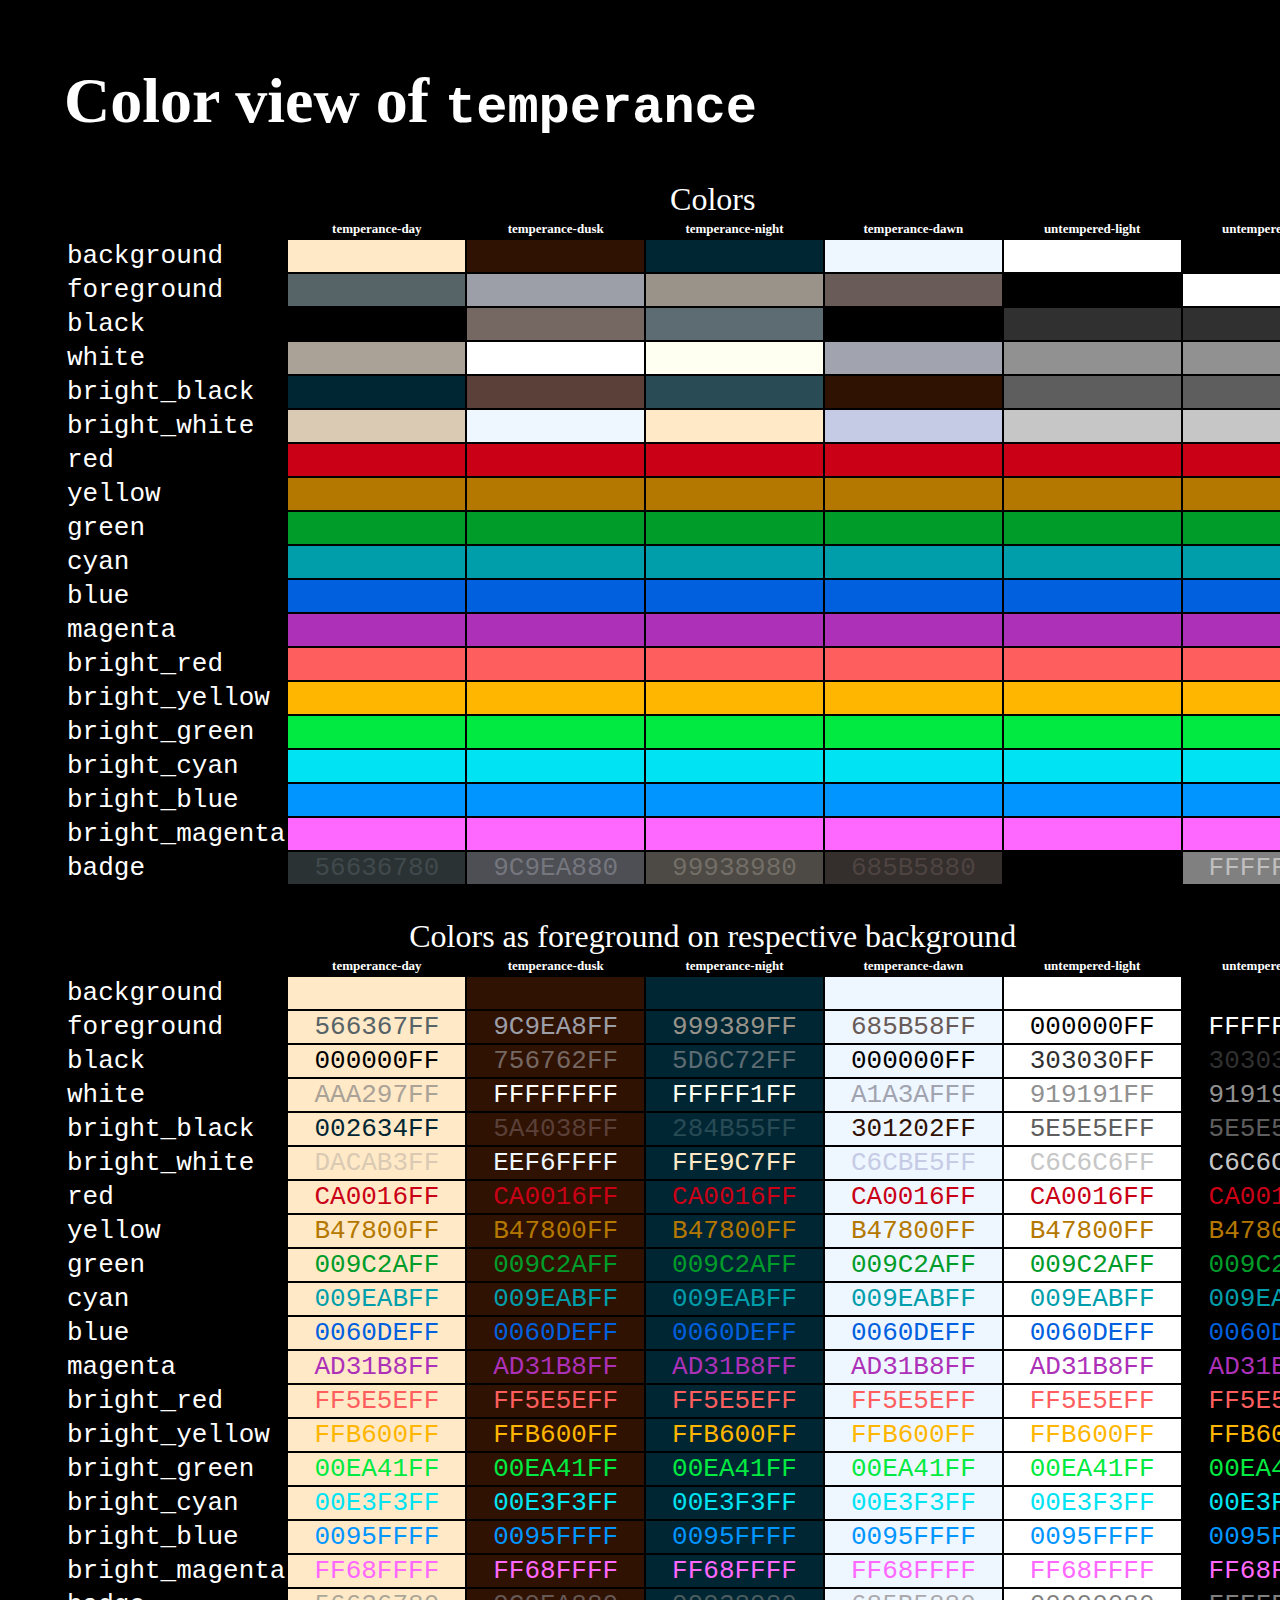
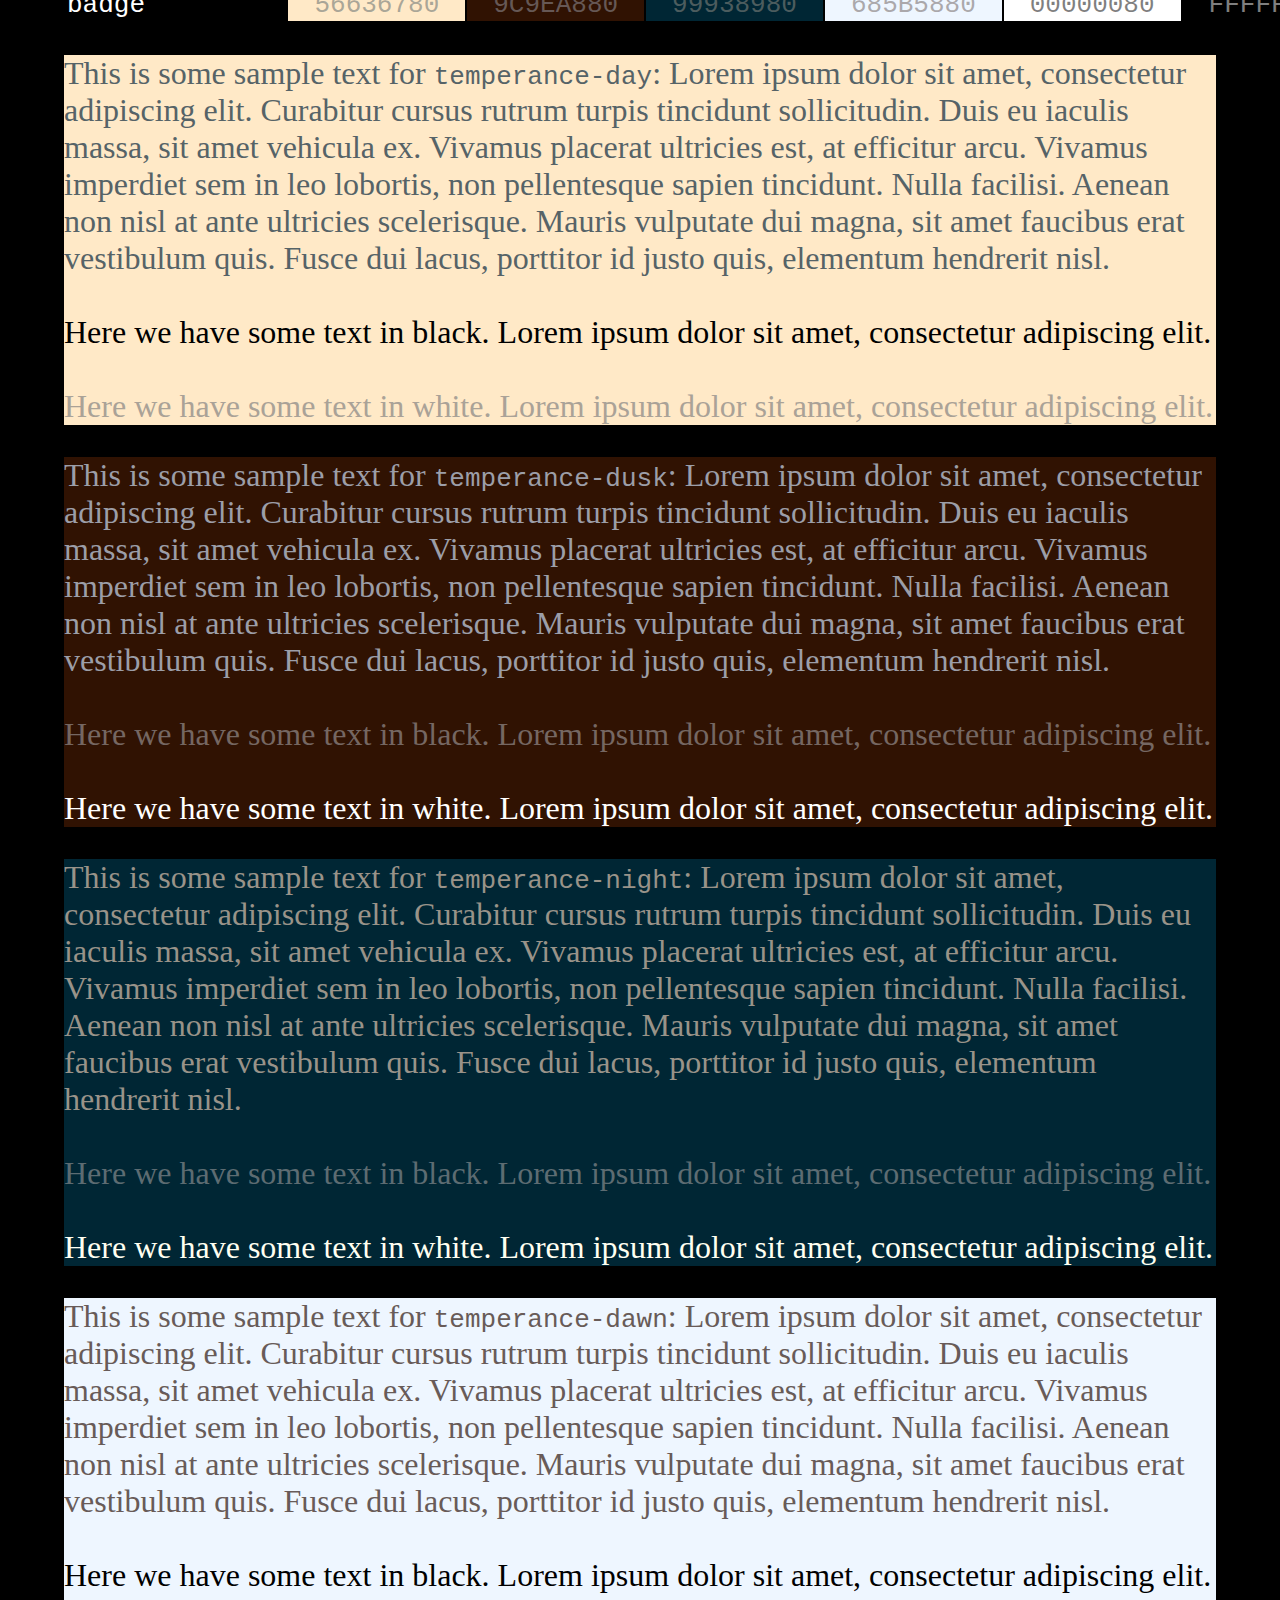
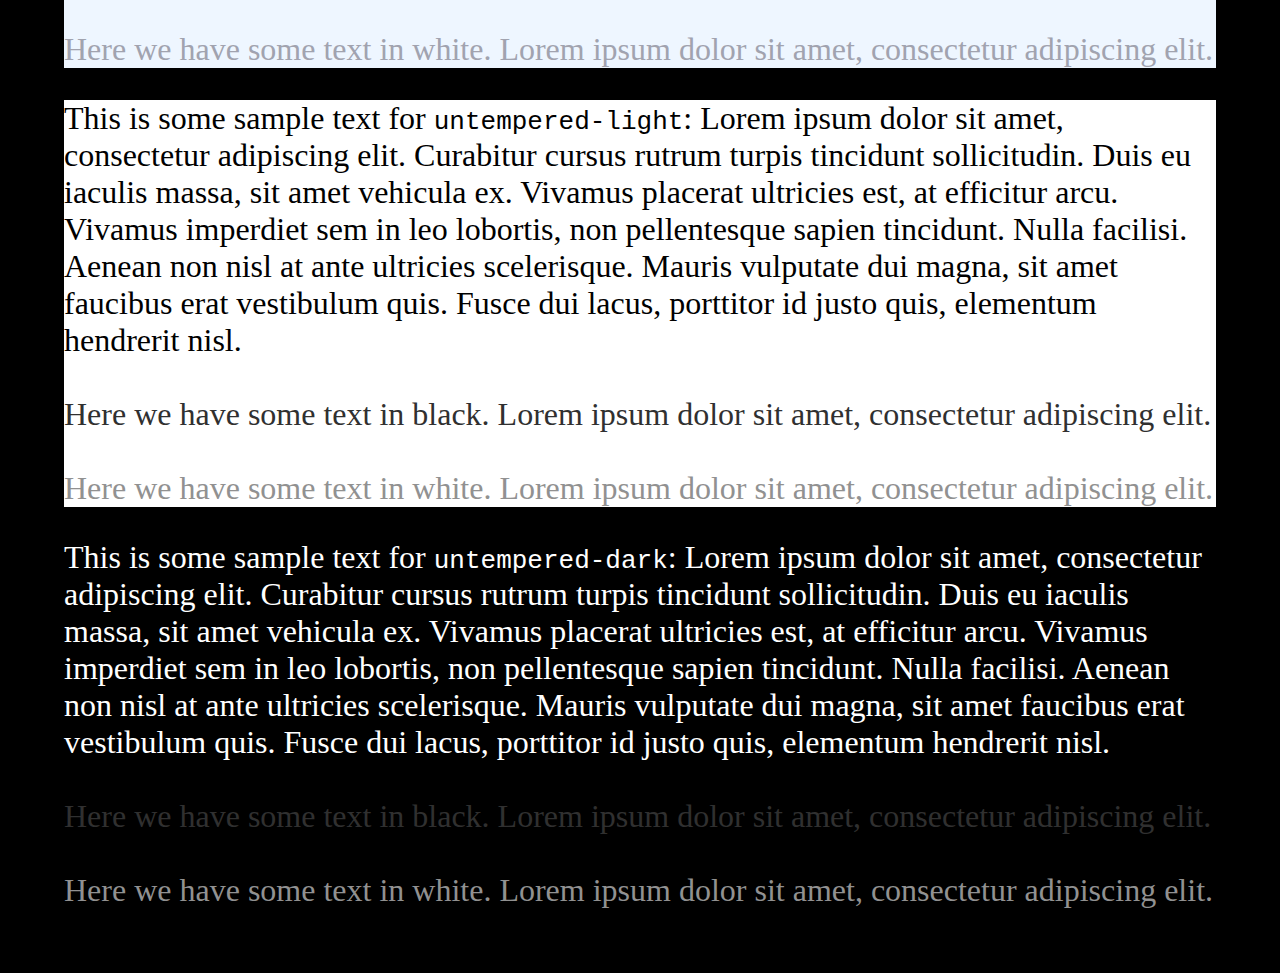
<file: temperance/html-preview.html>
<!DOCTYPE html>
<html>
<body style="color:#FFFFFFFF; background-color:#000000FF; font-size:2em; margin:2em">

<h1>Color view of <span style="font-family:monospace">temperance</span></h1>
<p>
  <table>
  <caption>Colors</caption>
    <tr>
      <th scope="col"></th>
      <th scope="col" style=font-size:small>temperance-day</th>
      <th scope="col" style=font-size:small>temperance-dusk</th>
      <th scope="col" style=font-size:small>temperance-night</th>
      <th scope="col" style=font-size:small>temperance-dawn</th>
      <th scope="col" style=font-size:small>untempered-light</th>
      <th scope="col" style=font-size:small>untempered-dark</th>
    
    </tr>
    <tr>
      <td style="font-family:monospace">background</td>
      <td style="font-family:monospace; background-color:#FFE9C7FF; color:#FFE9C7FF; padding-left:1em; padding-right:1em">FFE9C7FF</td>
      <td style="font-family:monospace; background-color:#301202FF; color:#301202FF; padding-left:1em; padding-right:1em">301202FF</td>
      <td style="font-family:monospace; background-color:#002634FF; color:#002634FF; padding-left:1em; padding-right:1em">002634FF</td>
      <td style="font-family:monospace; background-color:#EEF6FFFF; color:#EEF6FFFF; padding-left:1em; padding-right:1em">EEF6FFFF</td>
      <td style="font-family:monospace; background-color:#FFFFFFFF; color:#FFFFFFFF; padding-left:1em; padding-right:1em">FFFFFFFF</td>
      <td style="font-family:monospace; background-color:#000000FF; color:#000000FF; padding-left:1em; padding-right:1em">000000FF</td>
    
    </tr>
    <tr>
      <td style="font-family:monospace">foreground</td>
      <td style="font-family:monospace; background-color:#566367FF; color:#566367FF; padding-left:1em; padding-right:1em">566367FF</td>
      <td style="font-family:monospace; background-color:#9C9EA8FF; color:#9C9EA8FF; padding-left:1em; padding-right:1em">9C9EA8FF</td>
      <td style="font-family:monospace; background-color:#999389FF; color:#999389FF; padding-left:1em; padding-right:1em">999389FF</td>
      <td style="font-family:monospace; background-color:#685B58FF; color:#685B58FF; padding-left:1em; padding-right:1em">685B58FF</td>
      <td style="font-family:monospace; background-color:#000000FF; color:#000000FF; padding-left:1em; padding-right:1em">000000FF</td>
      <td style="font-family:monospace; background-color:#FFFFFFFF; color:#FFFFFFFF; padding-left:1em; padding-right:1em">FFFFFFFF</td>
    
    </tr>
    <tr>
      <td style="font-family:monospace">black</td>
      <td style="font-family:monospace; background-color:#000000FF; color:#000000FF; padding-left:1em; padding-right:1em">000000FF</td>
      <td style="font-family:monospace; background-color:#756762FF; color:#756762FF; padding-left:1em; padding-right:1em">756762FF</td>
      <td style="font-family:monospace; background-color:#5D6C72FF; color:#5D6C72FF; padding-left:1em; padding-right:1em">5D6C72FF</td>
      <td style="font-family:monospace; background-color:#000000FF; color:#000000FF; padding-left:1em; padding-right:1em">000000FF</td>
      <td style="font-family:monospace; background-color:#303030FF; color:#303030FF; padding-left:1em; padding-right:1em">303030FF</td>
      <td style="font-family:monospace; background-color:#303030FF; color:#303030FF; padding-left:1em; padding-right:1em">303030FF</td>
    
    </tr>
    <tr>
      <td style="font-family:monospace">white</td>
      <td style="font-family:monospace; background-color:#AAA297FF; color:#AAA297FF; padding-left:1em; padding-right:1em">AAA297FF</td>
      <td style="font-family:monospace; background-color:#FFFFFFFF; color:#FFFFFFFF; padding-left:1em; padding-right:1em">FFFFFFFF</td>
      <td style="font-family:monospace; background-color:#FFFFF1FF; color:#FFFFF1FF; padding-left:1em; padding-right:1em">FFFFF1FF</td>
      <td style="font-family:monospace; background-color:#A1A3AFFF; color:#A1A3AFFF; padding-left:1em; padding-right:1em">A1A3AFFF</td>
      <td style="font-family:monospace; background-color:#919191FF; color:#919191FF; padding-left:1em; padding-right:1em">919191FF</td>
      <td style="font-family:monospace; background-color:#919191FF; color:#919191FF; padding-left:1em; padding-right:1em">919191FF</td>
    
    </tr>
    <tr>
      <td style="font-family:monospace">bright_black</td>
      <td style="font-family:monospace; background-color:#002634FF; color:#002634FF; padding-left:1em; padding-right:1em">002634FF</td>
      <td style="font-family:monospace; background-color:#5A4038FF; color:#5A4038FF; padding-left:1em; padding-right:1em">5A4038FF</td>
      <td style="font-family:monospace; background-color:#284B55FF; color:#284B55FF; padding-left:1em; padding-right:1em">284B55FF</td>
      <td style="font-family:monospace; background-color:#301202FF; color:#301202FF; padding-left:1em; padding-right:1em">301202FF</td>
      <td style="font-family:monospace; background-color:#5E5E5EFF; color:#5E5E5EFF; padding-left:1em; padding-right:1em">5E5E5EFF</td>
      <td style="font-family:monospace; background-color:#5E5E5EFF; color:#5E5E5EFF; padding-left:1em; padding-right:1em">5E5E5EFF</td>
    
    </tr>
    <tr>
      <td style="font-family:monospace">bright_white</td>
      <td style="font-family:monospace; background-color:#DACAB3FF; color:#DACAB3FF; padding-left:1em; padding-right:1em">DACAB3FF</td>
      <td style="font-family:monospace; background-color:#EEF6FFFF; color:#EEF6FFFF; padding-left:1em; padding-right:1em">EEF6FFFF</td>
      <td style="font-family:monospace; background-color:#FFE9C7FF; color:#FFE9C7FF; padding-left:1em; padding-right:1em">FFE9C7FF</td>
      <td style="font-family:monospace; background-color:#C6CBE5FF; color:#C6CBE5FF; padding-left:1em; padding-right:1em">C6CBE5FF</td>
      <td style="font-family:monospace; background-color:#C6C6C6FF; color:#C6C6C6FF; padding-left:1em; padding-right:1em">C6C6C6FF</td>
      <td style="font-family:monospace; background-color:#C6C6C6FF; color:#C6C6C6FF; padding-left:1em; padding-right:1em">C6C6C6FF</td>
    
    </tr>
    <tr>
      <td style="font-family:monospace">red</td>
      <td style="font-family:monospace; background-color:#CA0016FF; color:#CA0016FF; padding-left:1em; padding-right:1em">CA0016FF</td>
      <td style="font-family:monospace; background-color:#CA0016FF; color:#CA0016FF; padding-left:1em; padding-right:1em">CA0016FF</td>
      <td style="font-family:monospace; background-color:#CA0016FF; color:#CA0016FF; padding-left:1em; padding-right:1em">CA0016FF</td>
      <td style="font-family:monospace; background-color:#CA0016FF; color:#CA0016FF; padding-left:1em; padding-right:1em">CA0016FF</td>
      <td style="font-family:monospace; background-color:#CA0016FF; color:#CA0016FF; padding-left:1em; padding-right:1em">CA0016FF</td>
      <td style="font-family:monospace; background-color:#CA0016FF; color:#CA0016FF; padding-left:1em; padding-right:1em">CA0016FF</td>
    
    </tr>
    <tr>
      <td style="font-family:monospace">yellow</td>
      <td style="font-family:monospace; background-color:#B47800FF; color:#B47800FF; padding-left:1em; padding-right:1em">B47800FF</td>
      <td style="font-family:monospace; background-color:#B47800FF; color:#B47800FF; padding-left:1em; padding-right:1em">B47800FF</td>
      <td style="font-family:monospace; background-color:#B47800FF; color:#B47800FF; padding-left:1em; padding-right:1em">B47800FF</td>
      <td style="font-family:monospace; background-color:#B47800FF; color:#B47800FF; padding-left:1em; padding-right:1em">B47800FF</td>
      <td style="font-family:monospace; background-color:#B47800FF; color:#B47800FF; padding-left:1em; padding-right:1em">B47800FF</td>
      <td style="font-family:monospace; background-color:#B47800FF; color:#B47800FF; padding-left:1em; padding-right:1em">B47800FF</td>
    
    </tr>
    <tr>
      <td style="font-family:monospace">green</td>
      <td style="font-family:monospace; background-color:#009C2AFF; color:#009C2AFF; padding-left:1em; padding-right:1em">009C2AFF</td>
      <td style="font-family:monospace; background-color:#009C2AFF; color:#009C2AFF; padding-left:1em; padding-right:1em">009C2AFF</td>
      <td style="font-family:monospace; background-color:#009C2AFF; color:#009C2AFF; padding-left:1em; padding-right:1em">009C2AFF</td>
      <td style="font-family:monospace; background-color:#009C2AFF; color:#009C2AFF; padding-left:1em; padding-right:1em">009C2AFF</td>
      <td style="font-family:monospace; background-color:#009C2AFF; color:#009C2AFF; padding-left:1em; padding-right:1em">009C2AFF</td>
      <td style="font-family:monospace; background-color:#009C2AFF; color:#009C2AFF; padding-left:1em; padding-right:1em">009C2AFF</td>
    
    </tr>
    <tr>
      <td style="font-family:monospace">cyan</td>
      <td style="font-family:monospace; background-color:#009EABFF; color:#009EABFF; padding-left:1em; padding-right:1em">009EABFF</td>
      <td style="font-family:monospace; background-color:#009EABFF; color:#009EABFF; padding-left:1em; padding-right:1em">009EABFF</td>
      <td style="font-family:monospace; background-color:#009EABFF; color:#009EABFF; padding-left:1em; padding-right:1em">009EABFF</td>
      <td style="font-family:monospace; background-color:#009EABFF; color:#009EABFF; padding-left:1em; padding-right:1em">009EABFF</td>
      <td style="font-family:monospace; background-color:#009EABFF; color:#009EABFF; padding-left:1em; padding-right:1em">009EABFF</td>
      <td style="font-family:monospace; background-color:#009EABFF; color:#009EABFF; padding-left:1em; padding-right:1em">009EABFF</td>
    
    </tr>
    <tr>
      <td style="font-family:monospace">blue</td>
      <td style="font-family:monospace; background-color:#0060DEFF; color:#0060DEFF; padding-left:1em; padding-right:1em">0060DEFF</td>
      <td style="font-family:monospace; background-color:#0060DEFF; color:#0060DEFF; padding-left:1em; padding-right:1em">0060DEFF</td>
      <td style="font-family:monospace; background-color:#0060DEFF; color:#0060DEFF; padding-left:1em; padding-right:1em">0060DEFF</td>
      <td style="font-family:monospace; background-color:#0060DEFF; color:#0060DEFF; padding-left:1em; padding-right:1em">0060DEFF</td>
      <td style="font-family:monospace; background-color:#0060DEFF; color:#0060DEFF; padding-left:1em; padding-right:1em">0060DEFF</td>
      <td style="font-family:monospace; background-color:#0060DEFF; color:#0060DEFF; padding-left:1em; padding-right:1em">0060DEFF</td>
    
    </tr>
    <tr>
      <td style="font-family:monospace">magenta</td>
      <td style="font-family:monospace; background-color:#AD31B8FF; color:#AD31B8FF; padding-left:1em; padding-right:1em">AD31B8FF</td>
      <td style="font-family:monospace; background-color:#AD31B8FF; color:#AD31B8FF; padding-left:1em; padding-right:1em">AD31B8FF</td>
      <td style="font-family:monospace; background-color:#AD31B8FF; color:#AD31B8FF; padding-left:1em; padding-right:1em">AD31B8FF</td>
      <td style="font-family:monospace; background-color:#AD31B8FF; color:#AD31B8FF; padding-left:1em; padding-right:1em">AD31B8FF</td>
      <td style="font-family:monospace; background-color:#AD31B8FF; color:#AD31B8FF; padding-left:1em; padding-right:1em">AD31B8FF</td>
      <td style="font-family:monospace; background-color:#AD31B8FF; color:#AD31B8FF; padding-left:1em; padding-right:1em">AD31B8FF</td>
    
    </tr>
    <tr>
      <td style="font-family:monospace">bright_red</td>
      <td style="font-family:monospace; background-color:#FF5E5EFF; color:#FF5E5EFF; padding-left:1em; padding-right:1em">FF5E5EFF</td>
      <td style="font-family:monospace; background-color:#FF5E5EFF; color:#FF5E5EFF; padding-left:1em; padding-right:1em">FF5E5EFF</td>
      <td style="font-family:monospace; background-color:#FF5E5EFF; color:#FF5E5EFF; padding-left:1em; padding-right:1em">FF5E5EFF</td>
      <td style="font-family:monospace; background-color:#FF5E5EFF; color:#FF5E5EFF; padding-left:1em; padding-right:1em">FF5E5EFF</td>
      <td style="font-family:monospace; background-color:#FF5E5EFF; color:#FF5E5EFF; padding-left:1em; padding-right:1em">FF5E5EFF</td>
      <td style="font-family:monospace; background-color:#FF5E5EFF; color:#FF5E5EFF; padding-left:1em; padding-right:1em">FF5E5EFF</td>
    
    </tr>
    <tr>
      <td style="font-family:monospace">bright_yellow</td>
      <td style="font-family:monospace; background-color:#FFB600FF; color:#FFB600FF; padding-left:1em; padding-right:1em">FFB600FF</td>
      <td style="font-family:monospace; background-color:#FFB600FF; color:#FFB600FF; padding-left:1em; padding-right:1em">FFB600FF</td>
      <td style="font-family:monospace; background-color:#FFB600FF; color:#FFB600FF; padding-left:1em; padding-right:1em">FFB600FF</td>
      <td style="font-family:monospace; background-color:#FFB600FF; color:#FFB600FF; padding-left:1em; padding-right:1em">FFB600FF</td>
      <td style="font-family:monospace; background-color:#FFB600FF; color:#FFB600FF; padding-left:1em; padding-right:1em">FFB600FF</td>
      <td style="font-family:monospace; background-color:#FFB600FF; color:#FFB600FF; padding-left:1em; padding-right:1em">FFB600FF</td>
    
    </tr>
    <tr>
      <td style="font-family:monospace">bright_green</td>
      <td style="font-family:monospace; background-color:#00EA41FF; color:#00EA41FF; padding-left:1em; padding-right:1em">00EA41FF</td>
      <td style="font-family:monospace; background-color:#00EA41FF; color:#00EA41FF; padding-left:1em; padding-right:1em">00EA41FF</td>
      <td style="font-family:monospace; background-color:#00EA41FF; color:#00EA41FF; padding-left:1em; padding-right:1em">00EA41FF</td>
      <td style="font-family:monospace; background-color:#00EA41FF; color:#00EA41FF; padding-left:1em; padding-right:1em">00EA41FF</td>
      <td style="font-family:monospace; background-color:#00EA41FF; color:#00EA41FF; padding-left:1em; padding-right:1em">00EA41FF</td>
      <td style="font-family:monospace; background-color:#00EA41FF; color:#00EA41FF; padding-left:1em; padding-right:1em">00EA41FF</td>
    
    </tr>
    <tr>
      <td style="font-family:monospace">bright_cyan</td>
      <td style="font-family:monospace; background-color:#00E3F3FF; color:#00E3F3FF; padding-left:1em; padding-right:1em">00E3F3FF</td>
      <td style="font-family:monospace; background-color:#00E3F3FF; color:#00E3F3FF; padding-left:1em; padding-right:1em">00E3F3FF</td>
      <td style="font-family:monospace; background-color:#00E3F3FF; color:#00E3F3FF; padding-left:1em; padding-right:1em">00E3F3FF</td>
      <td style="font-family:monospace; background-color:#00E3F3FF; color:#00E3F3FF; padding-left:1em; padding-right:1em">00E3F3FF</td>
      <td style="font-family:monospace; background-color:#00E3F3FF; color:#00E3F3FF; padding-left:1em; padding-right:1em">00E3F3FF</td>
      <td style="font-family:monospace; background-color:#00E3F3FF; color:#00E3F3FF; padding-left:1em; padding-right:1em">00E3F3FF</td>
    
    </tr>
    <tr>
      <td style="font-family:monospace">bright_blue</td>
      <td style="font-family:monospace; background-color:#0095FFFF; color:#0095FFFF; padding-left:1em; padding-right:1em">0095FFFF</td>
      <td style="font-family:monospace; background-color:#0095FFFF; color:#0095FFFF; padding-left:1em; padding-right:1em">0095FFFF</td>
      <td style="font-family:monospace; background-color:#0095FFFF; color:#0095FFFF; padding-left:1em; padding-right:1em">0095FFFF</td>
      <td style="font-family:monospace; background-color:#0095FFFF; color:#0095FFFF; padding-left:1em; padding-right:1em">0095FFFF</td>
      <td style="font-family:monospace; background-color:#0095FFFF; color:#0095FFFF; padding-left:1em; padding-right:1em">0095FFFF</td>
      <td style="font-family:monospace; background-color:#0095FFFF; color:#0095FFFF; padding-left:1em; padding-right:1em">0095FFFF</td>
    
    </tr>
    <tr>
      <td style="font-family:monospace">bright_magenta</td>
      <td style="font-family:monospace; background-color:#FF68FFFF; color:#FF68FFFF; padding-left:1em; padding-right:1em">FF68FFFF</td>
      <td style="font-family:monospace; background-color:#FF68FFFF; color:#FF68FFFF; padding-left:1em; padding-right:1em">FF68FFFF</td>
      <td style="font-family:monospace; background-color:#FF68FFFF; color:#FF68FFFF; padding-left:1em; padding-right:1em">FF68FFFF</td>
      <td style="font-family:monospace; background-color:#FF68FFFF; color:#FF68FFFF; padding-left:1em; padding-right:1em">FF68FFFF</td>
      <td style="font-family:monospace; background-color:#FF68FFFF; color:#FF68FFFF; padding-left:1em; padding-right:1em">FF68FFFF</td>
      <td style="font-family:monospace; background-color:#FF68FFFF; color:#FF68FFFF; padding-left:1em; padding-right:1em">FF68FFFF</td>
    
    </tr>
    <tr>
      <td style="font-family:monospace">badge</td>
      <td style="font-family:monospace; background-color:#56636780; color:#56636780; padding-left:1em; padding-right:1em">56636780</td>
      <td style="font-family:monospace; background-color:#9C9EA880; color:#9C9EA880; padding-left:1em; padding-right:1em">9C9EA880</td>
      <td style="font-family:monospace; background-color:#99938980; color:#99938980; padding-left:1em; padding-right:1em">99938980</td>
      <td style="font-family:monospace; background-color:#685B5880; color:#685B5880; padding-left:1em; padding-right:1em">685B5880</td>
      <td style="font-family:monospace; background-color:#00000080; color:#00000080; padding-left:1em; padding-right:1em">00000080</td>
      <td style="font-family:monospace; background-color:#FFFFFF80; color:#FFFFFF80; padding-left:1em; padding-right:1em">FFFFFF80</td>
    
    </tr>
  
  </table>

</p>
<p>
  <table>
  <caption>Colors as foreground on respective background</caption>
    <tr>
      <th scope="col"></th>
      <th scope="col" style=font-size:small>temperance-day</th>
      <th scope="col" style=font-size:small>temperance-dusk</th>
      <th scope="col" style=font-size:small>temperance-night</th>
      <th scope="col" style=font-size:small>temperance-dawn</th>
      <th scope="col" style=font-size:small>untempered-light</th>
      <th scope="col" style=font-size:small>untempered-dark</th>
    
    </tr>
    <tr>
      <td style="font-family:monospace">background</td>
      <td style="font-family:monospace; background-color:#FFE9C7FF; color:#FFE9C7FF; padding-left:1em; padding-right:1em">FFE9C7FF</td>
      <td style="font-family:monospace; background-color:#301202FF; color:#301202FF; padding-left:1em; padding-right:1em">301202FF</td>
      <td style="font-family:monospace; background-color:#002634FF; color:#002634FF; padding-left:1em; padding-right:1em">002634FF</td>
      <td style="font-family:monospace; background-color:#EEF6FFFF; color:#EEF6FFFF; padding-left:1em; padding-right:1em">EEF6FFFF</td>
      <td style="font-family:monospace; background-color:#FFFFFFFF; color:#FFFFFFFF; padding-left:1em; padding-right:1em">FFFFFFFF</td>
      <td style="font-family:monospace; background-color:#000000FF; color:#000000FF; padding-left:1em; padding-right:1em">000000FF</td>
    
    </tr>
    <tr>
      <td style="font-family:monospace">foreground</td>
      <td style="font-family:monospace; background-color:#FFE9C7FF; color:#566367FF; padding-left:1em; padding-right:1em">566367FF</td>
      <td style="font-family:monospace; background-color:#301202FF; color:#9C9EA8FF; padding-left:1em; padding-right:1em">9C9EA8FF</td>
      <td style="font-family:monospace; background-color:#002634FF; color:#999389FF; padding-left:1em; padding-right:1em">999389FF</td>
      <td style="font-family:monospace; background-color:#EEF6FFFF; color:#685B58FF; padding-left:1em; padding-right:1em">685B58FF</td>
      <td style="font-family:monospace; background-color:#FFFFFFFF; color:#000000FF; padding-left:1em; padding-right:1em">000000FF</td>
      <td style="font-family:monospace; background-color:#000000FF; color:#FFFFFFFF; padding-left:1em; padding-right:1em">FFFFFFFF</td>
    
    </tr>
    <tr>
      <td style="font-family:monospace">black</td>
      <td style="font-family:monospace; background-color:#FFE9C7FF; color:#000000FF; padding-left:1em; padding-right:1em">000000FF</td>
      <td style="font-family:monospace; background-color:#301202FF; color:#756762FF; padding-left:1em; padding-right:1em">756762FF</td>
      <td style="font-family:monospace; background-color:#002634FF; color:#5D6C72FF; padding-left:1em; padding-right:1em">5D6C72FF</td>
      <td style="font-family:monospace; background-color:#EEF6FFFF; color:#000000FF; padding-left:1em; padding-right:1em">000000FF</td>
      <td style="font-family:monospace; background-color:#FFFFFFFF; color:#303030FF; padding-left:1em; padding-right:1em">303030FF</td>
      <td style="font-family:monospace; background-color:#000000FF; color:#303030FF; padding-left:1em; padding-right:1em">303030FF</td>
    
    </tr>
    <tr>
      <td style="font-family:monospace">white</td>
      <td style="font-family:monospace; background-color:#FFE9C7FF; color:#AAA297FF; padding-left:1em; padding-right:1em">AAA297FF</td>
      <td style="font-family:monospace; background-color:#301202FF; color:#FFFFFFFF; padding-left:1em; padding-right:1em">FFFFFFFF</td>
      <td style="font-family:monospace; background-color:#002634FF; color:#FFFFF1FF; padding-left:1em; padding-right:1em">FFFFF1FF</td>
      <td style="font-family:monospace; background-color:#EEF6FFFF; color:#A1A3AFFF; padding-left:1em; padding-right:1em">A1A3AFFF</td>
      <td style="font-family:monospace; background-color:#FFFFFFFF; color:#919191FF; padding-left:1em; padding-right:1em">919191FF</td>
      <td style="font-family:monospace; background-color:#000000FF; color:#919191FF; padding-left:1em; padding-right:1em">919191FF</td>
    
    </tr>
    <tr>
      <td style="font-family:monospace">bright_black</td>
      <td style="font-family:monospace; background-color:#FFE9C7FF; color:#002634FF; padding-left:1em; padding-right:1em">002634FF</td>
      <td style="font-family:monospace; background-color:#301202FF; color:#5A4038FF; padding-left:1em; padding-right:1em">5A4038FF</td>
      <td style="font-family:monospace; background-color:#002634FF; color:#284B55FF; padding-left:1em; padding-right:1em">284B55FF</td>
      <td style="font-family:monospace; background-color:#EEF6FFFF; color:#301202FF; padding-left:1em; padding-right:1em">301202FF</td>
      <td style="font-family:monospace; background-color:#FFFFFFFF; color:#5E5E5EFF; padding-left:1em; padding-right:1em">5E5E5EFF</td>
      <td style="font-family:monospace; background-color:#000000FF; color:#5E5E5EFF; padding-left:1em; padding-right:1em">5E5E5EFF</td>
    
    </tr>
    <tr>
      <td style="font-family:monospace">bright_white</td>
      <td style="font-family:monospace; background-color:#FFE9C7FF; color:#DACAB3FF; padding-left:1em; padding-right:1em">DACAB3FF</td>
      <td style="font-family:monospace; background-color:#301202FF; color:#EEF6FFFF; padding-left:1em; padding-right:1em">EEF6FFFF</td>
      <td style="font-family:monospace; background-color:#002634FF; color:#FFE9C7FF; padding-left:1em; padding-right:1em">FFE9C7FF</td>
      <td style="font-family:monospace; background-color:#EEF6FFFF; color:#C6CBE5FF; padding-left:1em; padding-right:1em">C6CBE5FF</td>
      <td style="font-family:monospace; background-color:#FFFFFFFF; color:#C6C6C6FF; padding-left:1em; padding-right:1em">C6C6C6FF</td>
      <td style="font-family:monospace; background-color:#000000FF; color:#C6C6C6FF; padding-left:1em; padding-right:1em">C6C6C6FF</td>
    
    </tr>
    <tr>
      <td style="font-family:monospace">red</td>
      <td style="font-family:monospace; background-color:#FFE9C7FF; color:#CA0016FF; padding-left:1em; padding-right:1em">CA0016FF</td>
      <td style="font-family:monospace; background-color:#301202FF; color:#CA0016FF; padding-left:1em; padding-right:1em">CA0016FF</td>
      <td style="font-family:monospace; background-color:#002634FF; color:#CA0016FF; padding-left:1em; padding-right:1em">CA0016FF</td>
      <td style="font-family:monospace; background-color:#EEF6FFFF; color:#CA0016FF; padding-left:1em; padding-right:1em">CA0016FF</td>
      <td style="font-family:monospace; background-color:#FFFFFFFF; color:#CA0016FF; padding-left:1em; padding-right:1em">CA0016FF</td>
      <td style="font-family:monospace; background-color:#000000FF; color:#CA0016FF; padding-left:1em; padding-right:1em">CA0016FF</td>
    
    </tr>
    <tr>
      <td style="font-family:monospace">yellow</td>
      <td style="font-family:monospace; background-color:#FFE9C7FF; color:#B47800FF; padding-left:1em; padding-right:1em">B47800FF</td>
      <td style="font-family:monospace; background-color:#301202FF; color:#B47800FF; padding-left:1em; padding-right:1em">B47800FF</td>
      <td style="font-family:monospace; background-color:#002634FF; color:#B47800FF; padding-left:1em; padding-right:1em">B47800FF</td>
      <td style="font-family:monospace; background-color:#EEF6FFFF; color:#B47800FF; padding-left:1em; padding-right:1em">B47800FF</td>
      <td style="font-family:monospace; background-color:#FFFFFFFF; color:#B47800FF; padding-left:1em; padding-right:1em">B47800FF</td>
      <td style="font-family:monospace; background-color:#000000FF; color:#B47800FF; padding-left:1em; padding-right:1em">B47800FF</td>
    
    </tr>
    <tr>
      <td style="font-family:monospace">green</td>
      <td style="font-family:monospace; background-color:#FFE9C7FF; color:#009C2AFF; padding-left:1em; padding-right:1em">009C2AFF</td>
      <td style="font-family:monospace; background-color:#301202FF; color:#009C2AFF; padding-left:1em; padding-right:1em">009C2AFF</td>
      <td style="font-family:monospace; background-color:#002634FF; color:#009C2AFF; padding-left:1em; padding-right:1em">009C2AFF</td>
      <td style="font-family:monospace; background-color:#EEF6FFFF; color:#009C2AFF; padding-left:1em; padding-right:1em">009C2AFF</td>
      <td style="font-family:monospace; background-color:#FFFFFFFF; color:#009C2AFF; padding-left:1em; padding-right:1em">009C2AFF</td>
      <td style="font-family:monospace; background-color:#000000FF; color:#009C2AFF; padding-left:1em; padding-right:1em">009C2AFF</td>
    
    </tr>
    <tr>
      <td style="font-family:monospace">cyan</td>
      <td style="font-family:monospace; background-color:#FFE9C7FF; color:#009EABFF; padding-left:1em; padding-right:1em">009EABFF</td>
      <td style="font-family:monospace; background-color:#301202FF; color:#009EABFF; padding-left:1em; padding-right:1em">009EABFF</td>
      <td style="font-family:monospace; background-color:#002634FF; color:#009EABFF; padding-left:1em; padding-right:1em">009EABFF</td>
      <td style="font-family:monospace; background-color:#EEF6FFFF; color:#009EABFF; padding-left:1em; padding-right:1em">009EABFF</td>
      <td style="font-family:monospace; background-color:#FFFFFFFF; color:#009EABFF; padding-left:1em; padding-right:1em">009EABFF</td>
      <td style="font-family:monospace; background-color:#000000FF; color:#009EABFF; padding-left:1em; padding-right:1em">009EABFF</td>
    
    </tr>
    <tr>
      <td style="font-family:monospace">blue</td>
      <td style="font-family:monospace; background-color:#FFE9C7FF; color:#0060DEFF; padding-left:1em; padding-right:1em">0060DEFF</td>
      <td style="font-family:monospace; background-color:#301202FF; color:#0060DEFF; padding-left:1em; padding-right:1em">0060DEFF</td>
      <td style="font-family:monospace; background-color:#002634FF; color:#0060DEFF; padding-left:1em; padding-right:1em">0060DEFF</td>
      <td style="font-family:monospace; background-color:#EEF6FFFF; color:#0060DEFF; padding-left:1em; padding-right:1em">0060DEFF</td>
      <td style="font-family:monospace; background-color:#FFFFFFFF; color:#0060DEFF; padding-left:1em; padding-right:1em">0060DEFF</td>
      <td style="font-family:monospace; background-color:#000000FF; color:#0060DEFF; padding-left:1em; padding-right:1em">0060DEFF</td>
    
    </tr>
    <tr>
      <td style="font-family:monospace">magenta</td>
      <td style="font-family:monospace; background-color:#FFE9C7FF; color:#AD31B8FF; padding-left:1em; padding-right:1em">AD31B8FF</td>
      <td style="font-family:monospace; background-color:#301202FF; color:#AD31B8FF; padding-left:1em; padding-right:1em">AD31B8FF</td>
      <td style="font-family:monospace; background-color:#002634FF; color:#AD31B8FF; padding-left:1em; padding-right:1em">AD31B8FF</td>
      <td style="font-family:monospace; background-color:#EEF6FFFF; color:#AD31B8FF; padding-left:1em; padding-right:1em">AD31B8FF</td>
      <td style="font-family:monospace; background-color:#FFFFFFFF; color:#AD31B8FF; padding-left:1em; padding-right:1em">AD31B8FF</td>
      <td style="font-family:monospace; background-color:#000000FF; color:#AD31B8FF; padding-left:1em; padding-right:1em">AD31B8FF</td>
    
    </tr>
    <tr>
      <td style="font-family:monospace">bright_red</td>
      <td style="font-family:monospace; background-color:#FFE9C7FF; color:#FF5E5EFF; padding-left:1em; padding-right:1em">FF5E5EFF</td>
      <td style="font-family:monospace; background-color:#301202FF; color:#FF5E5EFF; padding-left:1em; padding-right:1em">FF5E5EFF</td>
      <td style="font-family:monospace; background-color:#002634FF; color:#FF5E5EFF; padding-left:1em; padding-right:1em">FF5E5EFF</td>
      <td style="font-family:monospace; background-color:#EEF6FFFF; color:#FF5E5EFF; padding-left:1em; padding-right:1em">FF5E5EFF</td>
      <td style="font-family:monospace; background-color:#FFFFFFFF; color:#FF5E5EFF; padding-left:1em; padding-right:1em">FF5E5EFF</td>
      <td style="font-family:monospace; background-color:#000000FF; color:#FF5E5EFF; padding-left:1em; padding-right:1em">FF5E5EFF</td>
    
    </tr>
    <tr>
      <td style="font-family:monospace">bright_yellow</td>
      <td style="font-family:monospace; background-color:#FFE9C7FF; color:#FFB600FF; padding-left:1em; padding-right:1em">FFB600FF</td>
      <td style="font-family:monospace; background-color:#301202FF; color:#FFB600FF; padding-left:1em; padding-right:1em">FFB600FF</td>
      <td style="font-family:monospace; background-color:#002634FF; color:#FFB600FF; padding-left:1em; padding-right:1em">FFB600FF</td>
      <td style="font-family:monospace; background-color:#EEF6FFFF; color:#FFB600FF; padding-left:1em; padding-right:1em">FFB600FF</td>
      <td style="font-family:monospace; background-color:#FFFFFFFF; color:#FFB600FF; padding-left:1em; padding-right:1em">FFB600FF</td>
      <td style="font-family:monospace; background-color:#000000FF; color:#FFB600FF; padding-left:1em; padding-right:1em">FFB600FF</td>
    
    </tr>
    <tr>
      <td style="font-family:monospace">bright_green</td>
      <td style="font-family:monospace; background-color:#FFE9C7FF; color:#00EA41FF; padding-left:1em; padding-right:1em">00EA41FF</td>
      <td style="font-family:monospace; background-color:#301202FF; color:#00EA41FF; padding-left:1em; padding-right:1em">00EA41FF</td>
      <td style="font-family:monospace; background-color:#002634FF; color:#00EA41FF; padding-left:1em; padding-right:1em">00EA41FF</td>
      <td style="font-family:monospace; background-color:#EEF6FFFF; color:#00EA41FF; padding-left:1em; padding-right:1em">00EA41FF</td>
      <td style="font-family:monospace; background-color:#FFFFFFFF; color:#00EA41FF; padding-left:1em; padding-right:1em">00EA41FF</td>
      <td style="font-family:monospace; background-color:#000000FF; color:#00EA41FF; padding-left:1em; padding-right:1em">00EA41FF</td>
    
    </tr>
    <tr>
      <td style="font-family:monospace">bright_cyan</td>
      <td style="font-family:monospace; background-color:#FFE9C7FF; color:#00E3F3FF; padding-left:1em; padding-right:1em">00E3F3FF</td>
      <td style="font-family:monospace; background-color:#301202FF; color:#00E3F3FF; padding-left:1em; padding-right:1em">00E3F3FF</td>
      <td style="font-family:monospace; background-color:#002634FF; color:#00E3F3FF; padding-left:1em; padding-right:1em">00E3F3FF</td>
      <td style="font-family:monospace; background-color:#EEF6FFFF; color:#00E3F3FF; padding-left:1em; padding-right:1em">00E3F3FF</td>
      <td style="font-family:monospace; background-color:#FFFFFFFF; color:#00E3F3FF; padding-left:1em; padding-right:1em">00E3F3FF</td>
      <td style="font-family:monospace; background-color:#000000FF; color:#00E3F3FF; padding-left:1em; padding-right:1em">00E3F3FF</td>
    
    </tr>
    <tr>
      <td style="font-family:monospace">bright_blue</td>
      <td style="font-family:monospace; background-color:#FFE9C7FF; color:#0095FFFF; padding-left:1em; padding-right:1em">0095FFFF</td>
      <td style="font-family:monospace; background-color:#301202FF; color:#0095FFFF; padding-left:1em; padding-right:1em">0095FFFF</td>
      <td style="font-family:monospace; background-color:#002634FF; color:#0095FFFF; padding-left:1em; padding-right:1em">0095FFFF</td>
      <td style="font-family:monospace; background-color:#EEF6FFFF; color:#0095FFFF; padding-left:1em; padding-right:1em">0095FFFF</td>
      <td style="font-family:monospace; background-color:#FFFFFFFF; color:#0095FFFF; padding-left:1em; padding-right:1em">0095FFFF</td>
      <td style="font-family:monospace; background-color:#000000FF; color:#0095FFFF; padding-left:1em; padding-right:1em">0095FFFF</td>
    
    </tr>
    <tr>
      <td style="font-family:monospace">bright_magenta</td>
      <td style="font-family:monospace; background-color:#FFE9C7FF; color:#FF68FFFF; padding-left:1em; padding-right:1em">FF68FFFF</td>
      <td style="font-family:monospace; background-color:#301202FF; color:#FF68FFFF; padding-left:1em; padding-right:1em">FF68FFFF</td>
      <td style="font-family:monospace; background-color:#002634FF; color:#FF68FFFF; padding-left:1em; padding-right:1em">FF68FFFF</td>
      <td style="font-family:monospace; background-color:#EEF6FFFF; color:#FF68FFFF; padding-left:1em; padding-right:1em">FF68FFFF</td>
      <td style="font-family:monospace; background-color:#FFFFFFFF; color:#FF68FFFF; padding-left:1em; padding-right:1em">FF68FFFF</td>
      <td style="font-family:monospace; background-color:#000000FF; color:#FF68FFFF; padding-left:1em; padding-right:1em">FF68FFFF</td>
    
    </tr>
    <tr>
      <td style="font-family:monospace">badge</td>
      <td style="font-family:monospace; background-color:#FFE9C7FF; color:#56636780; padding-left:1em; padding-right:1em">56636780</td>
      <td style="font-family:monospace; background-color:#301202FF; color:#9C9EA880; padding-left:1em; padding-right:1em">9C9EA880</td>
      <td style="font-family:monospace; background-color:#002634FF; color:#99938980; padding-left:1em; padding-right:1em">99938980</td>
      <td style="font-family:monospace; background-color:#EEF6FFFF; color:#685B5880; padding-left:1em; padding-right:1em">685B5880</td>
      <td style="font-family:monospace; background-color:#FFFFFFFF; color:#00000080; padding-left:1em; padding-right:1em">00000080</td>
      <td style="font-family:monospace; background-color:#000000FF; color:#FFFFFF80; padding-left:1em; padding-right:1em">FFFFFF80</td>
    
    </tr>
  
  </table>

</p>
<p style="background-color:#FFE9C7; color:#566367">
  This is some sample text for <span style="font-family:monospace">temperance-day</span>: Lorem ipsum dolor sit amet, consectetur adipiscing elit. Curabitur cursus rutrum turpis tincidunt sollicitudin. Duis eu iaculis massa, sit amet vehicula ex. Vivamus placerat ultricies est, at efficitur arcu. Vivamus imperdiet sem in leo lobortis, non pellentesque sapien tincidunt. Nulla facilisi. Aenean non nisl at ante ultricies scelerisque. Mauris vulputate dui magna, sit amet faucibus erat vestibulum quis. Fusce dui lacus, porttitor id justo quis, elementum hendrerit nisl.
  <br><br>
  <span style="color:#000000">
    Here we have some text in black. Lorem ipsum dolor sit amet, consectetur adipiscing elit.
  </span>
  <br><br>
  <span style="color:#AAA297">
    Here we have some text in white. Lorem ipsum dolor sit amet, consectetur adipiscing elit.
  </span>

</p>
<p style="background-color:#301202; color:#9C9EA8">
  This is some sample text for <span style="font-family:monospace">temperance-dusk</span>: Lorem ipsum dolor sit amet, consectetur adipiscing elit. Curabitur cursus rutrum turpis tincidunt sollicitudin. Duis eu iaculis massa, sit amet vehicula ex. Vivamus placerat ultricies est, at efficitur arcu. Vivamus imperdiet sem in leo lobortis, non pellentesque sapien tincidunt. Nulla facilisi. Aenean non nisl at ante ultricies scelerisque. Mauris vulputate dui magna, sit amet faucibus erat vestibulum quis. Fusce dui lacus, porttitor id justo quis, elementum hendrerit nisl.
  <br><br>
  <span style="color:#756762">
    Here we have some text in black. Lorem ipsum dolor sit amet, consectetur adipiscing elit.
  </span>
  <br><br>
  <span style="color:#FFFFFF">
    Here we have some text in white. Lorem ipsum dolor sit amet, consectetur adipiscing elit.
  </span>

</p>
<p style="background-color:#002634; color:#999389">
  This is some sample text for <span style="font-family:monospace">temperance-night</span>: Lorem ipsum dolor sit amet, consectetur adipiscing elit. Curabitur cursus rutrum turpis tincidunt sollicitudin. Duis eu iaculis massa, sit amet vehicula ex. Vivamus placerat ultricies est, at efficitur arcu. Vivamus imperdiet sem in leo lobortis, non pellentesque sapien tincidunt. Nulla facilisi. Aenean non nisl at ante ultricies scelerisque. Mauris vulputate dui magna, sit amet faucibus erat vestibulum quis. Fusce dui lacus, porttitor id justo quis, elementum hendrerit nisl.
  <br><br>
  <span style="color:#5D6C72">
    Here we have some text in black. Lorem ipsum dolor sit amet, consectetur adipiscing elit.
  </span>
  <br><br>
  <span style="color:#FFFFF1">
    Here we have some text in white. Lorem ipsum dolor sit amet, consectetur adipiscing elit.
  </span>

</p>
<p style="background-color:#EEF6FF; color:#685B58">
  This is some sample text for <span style="font-family:monospace">temperance-dawn</span>: Lorem ipsum dolor sit amet, consectetur adipiscing elit. Curabitur cursus rutrum turpis tincidunt sollicitudin. Duis eu iaculis massa, sit amet vehicula ex. Vivamus placerat ultricies est, at efficitur arcu. Vivamus imperdiet sem in leo lobortis, non pellentesque sapien tincidunt. Nulla facilisi. Aenean non nisl at ante ultricies scelerisque. Mauris vulputate dui magna, sit amet faucibus erat vestibulum quis. Fusce dui lacus, porttitor id justo quis, elementum hendrerit nisl.
  <br><br>
  <span style="color:#000000">
    Here we have some text in black. Lorem ipsum dolor sit amet, consectetur adipiscing elit.
  </span>
  <br><br>
  <span style="color:#A1A3AF">
    Here we have some text in white. Lorem ipsum dolor sit amet, consectetur adipiscing elit.
  </span>

</p>
<p style="background-color:#FFFFFF; color:#000000">
  This is some sample text for <span style="font-family:monospace">untempered-light</span>: Lorem ipsum dolor sit amet, consectetur adipiscing elit. Curabitur cursus rutrum turpis tincidunt sollicitudin. Duis eu iaculis massa, sit amet vehicula ex. Vivamus placerat ultricies est, at efficitur arcu. Vivamus imperdiet sem in leo lobortis, non pellentesque sapien tincidunt. Nulla facilisi. Aenean non nisl at ante ultricies scelerisque. Mauris vulputate dui magna, sit amet faucibus erat vestibulum quis. Fusce dui lacus, porttitor id justo quis, elementum hendrerit nisl.
  <br><br>
  <span style="color:#303030">
    Here we have some text in black. Lorem ipsum dolor sit amet, consectetur adipiscing elit.
  </span>
  <br><br>
  <span style="color:#919191">
    Here we have some text in white. Lorem ipsum dolor sit amet, consectetur adipiscing elit.
  </span>

</p>
<p style="background-color:#000000; color:#FFFFFF">
  This is some sample text for <span style="font-family:monospace">untempered-dark</span>: Lorem ipsum dolor sit amet, consectetur adipiscing elit. Curabitur cursus rutrum turpis tincidunt sollicitudin. Duis eu iaculis massa, sit amet vehicula ex. Vivamus placerat ultricies est, at efficitur arcu. Vivamus imperdiet sem in leo lobortis, non pellentesque sapien tincidunt. Nulla facilisi. Aenean non nisl at ante ultricies scelerisque. Mauris vulputate dui magna, sit amet faucibus erat vestibulum quis. Fusce dui lacus, porttitor id justo quis, elementum hendrerit nisl.
  <br><br>
  <span style="color:#303030">
    Here we have some text in black. Lorem ipsum dolor sit amet, consectetur adipiscing elit.
  </span>
  <br><br>
  <span style="color:#919191">
    Here we have some text in white. Lorem ipsum dolor sit amet, consectetur adipiscing elit.
  </span>

</p>


</body>
</html>
</file>
